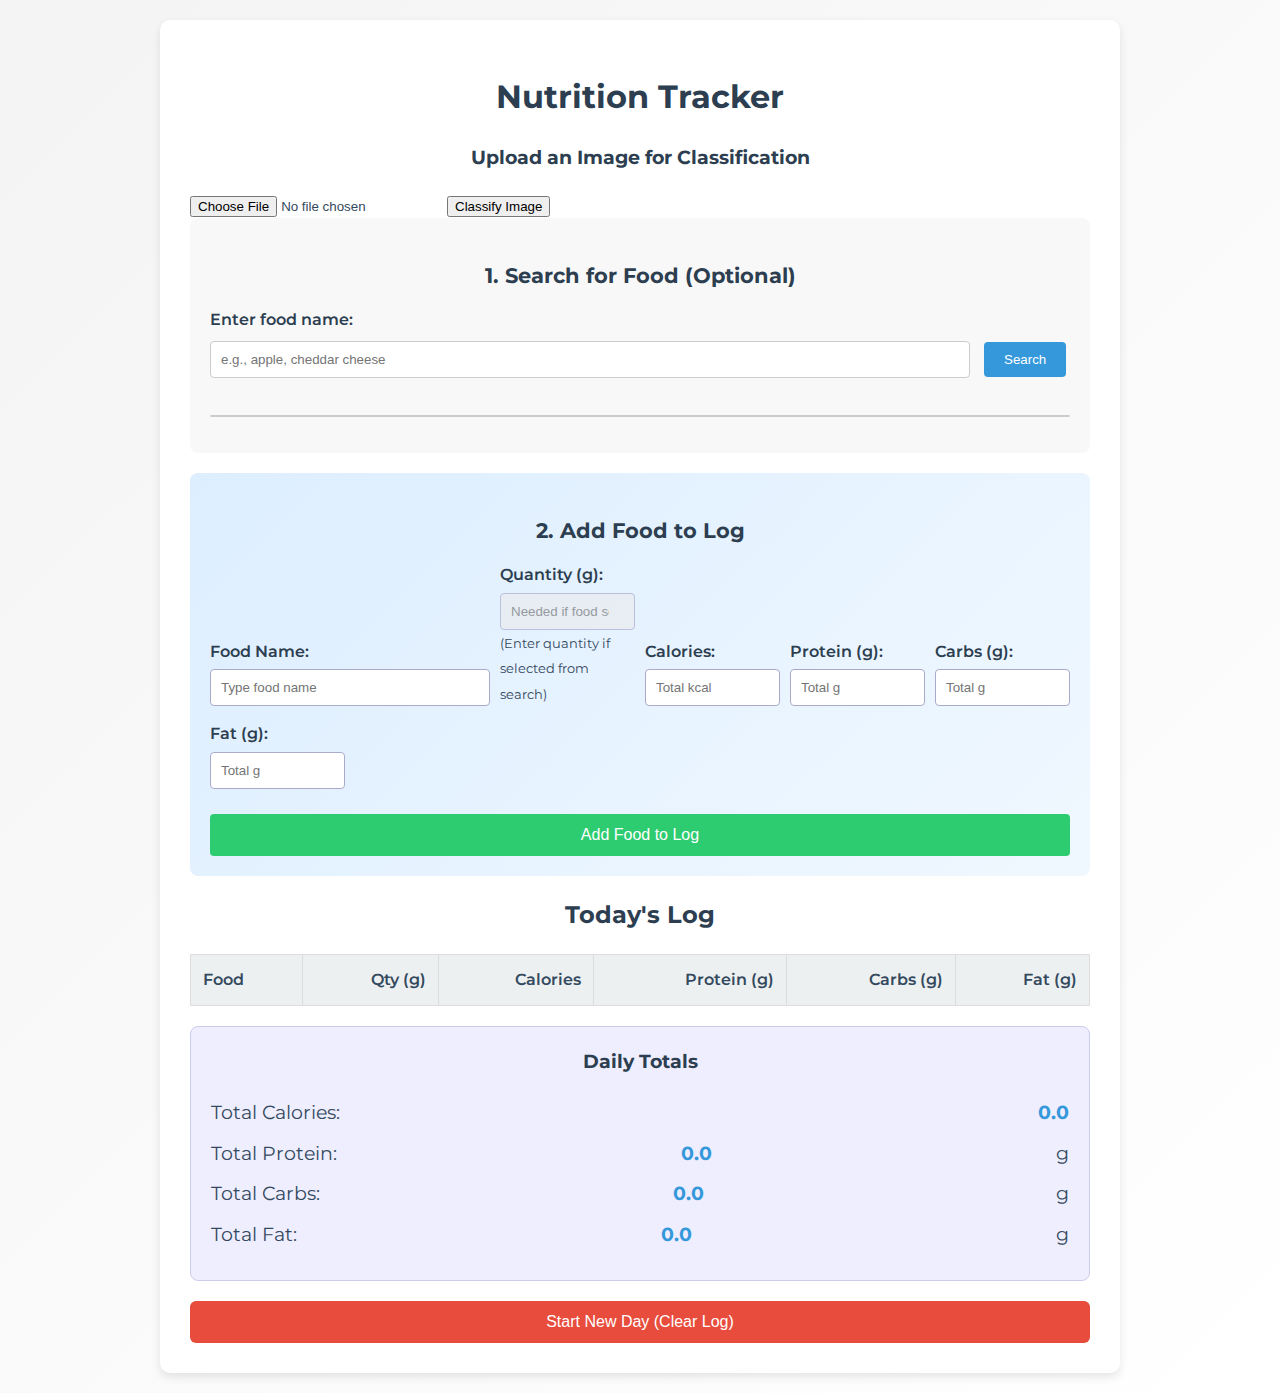
<file: index.html>
<!DOCTYPE html>
<html lang="en">
<head>
  <meta charset="UTF-8">
  <meta name="viewport" content="width=device-width, initial-scale=1.0">
  <title>Nutrition Tracker - Search & Manual</title>
  <!-- Import a modern, clean font -->
  <link href="https://fonts.googleapis.com/css2?family=Montserrat:wght@400;600&display=swap" rel="stylesheet">
  <style>
    /* CSS Variables for consistent color theming */
    :root {
      --primary: #2c3e50;        /* Dark blue-gray for text and headings */
      --secondary: #ecf0f1;      /* Light grey for background accents */
      --accent: #e74c3c;         /* Accent red for alerts or important info */
      --button-bg: #3498db;      /* Blue for primary buttons */
      --button-bg-hover: #2980b9;/* Darker blue for hover states */
      --success: #2ecc71;        /* Green, used for success cues */
      --light: #f4f4f4;          /* Light background color */
      --dark: #34495e;           /* Slightly darker shade for text */
    }

    /* Basic Reset and Body Styling */
    body {
      font-family: 'Montserrat', sans-serif;
      line-height: 1.6;
      margin: 0;
      padding: 20px;
      background: linear-gradient(135deg, var(--light), #ffffff);
      color: var(--dark);
    }

    .container {
      max-width: 900px;
      margin: auto;
      background: #fff;
      padding: 30px;
      border-radius: 10px;
      box-shadow: 0 4px 10px rgba(0, 0, 0, 0.1);
    }

    /* Headings */
    h1, h2, h3 {
      text-align: center;
      color: var(--primary);
      margin-bottom: 20px;
    }

    /* Table Styling */
    table {
      width: 100%;
      border-collapse: collapse;
      margin-bottom: 20px;
    }
    th, td {
      border: 1px solid #ddd;
      padding: 12px;
      text-align: right;
      transition: background-color 0.3s ease;
    }
    th:first-child, td:first-child {
      text-align: left;
    }
    th {
      background-color: var(--secondary);
      font-weight: 600;
    }
    tr:nth-child(even) {
      background-color: #fafafa;
    }
    tr:hover {
      background-color: #f1f1f1;
    }

    /* Daily Totals Section */
    #totals {
      background-color: #eef;
      padding: 20px;
      border-radius: 8px;
      border: 1px solid #cce;
      margin-bottom: 20px;
    }
    #totals h3 {
      margin-top: 0;
      color: var(--primary);
    }
    #totals p {
      margin: 10px 0;
      font-size: 1.2em;
      display: flex;
      justify-content: space-between;
    }
    #totals span {
      font-weight: bold;
      color: var(--button-bg);
    }

    /* Reset Button Styling */
    #reset-button {
      display: block;
      width: 100%;
      padding: 12px 15px;
      background-color: var(--accent);
      color: white;
      border: none;
      border-radius: 6px;
      cursor: pointer;
      font-size: 1em;
      transition: background-color 0.3s ease, transform 0.2s ease;
      margin-top: 20px;
    }
    #reset-button:hover {
      background-color: #c0392b;
      transform: scale(1.02);
    }

    /* Search Section */
    #search-section {
      margin-bottom: 20px;
      padding: 20px;
      background-color: #f8f8f8;
      border-radius: 8px;
    }
    #search-section h3 {
      margin-bottom: 15px;
      font-size: 1.3em;
    }
    #search-section label {
      display: block;
      margin-bottom: 8px;
      font-weight: 600;
      color: var(--primary);
    }
    #search-section input[type="text"] {
      width: calc(100% - 100px);
      padding: 10px;
      margin-right: 10px;
      border: 1px solid #ccc;
      border-radius: 4px;
      box-sizing: border-box;
      transition: border-color 0.3s ease;
    }
    #search-section input[type="text"]:focus {
      border-color: var(--button-bg);
      outline: none;
    }
    #search-section button {
      padding: 10px 20px;
      background-color: var(--button-bg);
      color: white;
      border: none;
      border-radius: 4px;
      cursor: pointer;
      transition: background-color 0.3s ease, transform 0.2s ease;
    }
    #search-section button:hover {
      background-color: var(--button-bg-hover);
      transform: translateY(-2px);
    }
    #search-results {
      list-style: none;
      padding: 0;
      margin-top: 10px;
      max-height: 180px;
      overflow-y: auto;
      border: 1px solid #ccc;
      border-radius: 4px;
      background-color: #fff;
    }
    #search-results li {
      padding: 10px 15px;
      cursor: pointer;
      border-bottom: 1px solid #eee;
      transition: background-color 0.3s ease;
    }
    #search-results li:last-child {
      border-bottom: none;
    }
    #search-results li:hover {
      background-color: #f0f0f0;
    }
    #search-results li.no-results {
      font-style: italic;
      color: #888;
      cursor: default;
    }
    #search-status {
      font-style: italic;
      color: #555;
      margin-top: 8px;
      min-height: 1.2em;
    }

    /* Add Food Form Section */
    #food-form-section {
      padding: 20px;
      background: linear-gradient(135deg, #ddeeff, #f0f8ff);
      border-radius: 8px;
      margin-bottom: 20px;
    }
    #food-form-section h3 {
      margin-bottom: 15px;
      font-size: 1.3em;
    }
    #food-form {
      display: grid;
      grid-template-columns: repeat(auto-fit, minmax(120px, 1fr));
      gap: 15px 10px;
      align-items: flex-end;
    }
    /* Span name across more columns if possible */
    #food-name-group {
      grid-column: 1 / span 2;
      display: flex;
      flex-direction: column;
    }
    #food-name-wrapper {
      display: flex;
      align-items: center;
      width: 100%;
    }
    #food-name {
      flex-grow: 1;
    }
    #clear-selection-button {
      margin-left: 5px;
      padding: 6px 10px;
      font-size: 0.9em;
      background-color: #ffc107;
      border: none;
      color: #333;
      border-radius: 3px;
      cursor: pointer;
      flex-shrink: 0;
      height: 36px;
      line-height: 1.5;
      transition: background-color 0.3s ease;
    }
    #clear-selection-button:hover {
      background-color: #e0a800;
    }
    /* Quantity group styling */
    #quantity-group {
      grid-column: 3 / span 1;
    }
    /* Label styling for form inputs */
    #food-form label {
      display: block;
      margin-bottom: 5px;
      font-weight: 600;
      color: var(--primary);
    }
    #food-form input[type="text"],
    #food-form input[type="number"] {
      width: 100%;
      padding: 10px;
      border: 1px solid #aac;
      border-radius: 4px;
      box-sizing: border-box;
      transition: border-color 0.3s ease;
    }
    #food-form input[type="text"]:focus,
    #food-form input[type="number"]:focus {
      border-color: var(--button-bg);
      outline: none;
    }
    /* Style disabled or readonly inputs */
    #food-form input:disabled,
    #food-form input:read-only {
      background-color: #e9ecef;
      cursor: not-allowed;
      opacity: 0.7;
    }
    #add-food-button-wrapper {
      grid-column: 1 / -1;
      margin-top: 10px;
    }
    #food-form button[type="submit"] {
      width: 100%;
      padding: 12px;
      background-color: var(--success);
      color: white;
      border: none;
      border-radius: 4px;
      cursor: pointer;
      font-size: 1em;
      transition: background-color 0.3s ease, transform 0.2s ease;
    }
    #food-form button[type="submit"]:hover {
      background-color: #27ae60;
      transform: translateY(-2px);
    }

    /* Responsive adjustments for smaller screens */
    @media (max-width: 700px) {
      #food-name-group, #quantity-group, #calories-group, #protein-group, #carbs-group, #fat-group {
        grid-column: 1 / -1;
      }
      #add-food-button-wrapper {
        grid-column: 1 / -1;
      }
      #search-section input[type="text"] {
        width: calc(100% - 95px);
      }
      #totals p {
        flex-direction: column;
        align-items: flex-start;
      }
      #totals span {
        margin-left: 0;
        margin-top: 3px;
      }
    }
  </style>
</head>
<body>
  <div class="container">
    <h1>Nutrition Tracker</h1>
    <div id="upload-section">
        <h3>Upload an Image for Classification</h3>
        <form id="upload-form">
          <input type="file" name="file" accept="image/*" required>
          <button type="submit">Classify Image</button>
        </form>
        <div id="upload-status"></div>
    </div>
      

    <!-- Search Section -->
    <div id="search-section">
      <h3>1. Search for Food (Optional)</h3>
      <label for="food-search">Enter food name:</label>
      <div>
        <input type="text" id="food-search" placeholder="e.g., apple, cheddar cheese">
        <button id="search-button">Search</button>
      </div>
      <div id="search-status"></div>
      <ul id="search-results"></ul>
    </div>

    <!-- Add Food Section -->
    <div id="food-form-section">
      <h3>2. Add Food to Log</h3>
      <form id="food-form">
        <div id="food-name-group">
          <label for="food-name">Food Name:</label>
          <div id="food-name-wrapper">
            <input type="text" id="food-name" required placeholder="Type name or select from search">
            <button type="button" id="clear-selection-button" title="Clear selection and enable manual entry">Manual</button>
          </div>
        </div>

        <div id="quantity-group">
          <label for="quantity">Quantity (g):</label>
          <input type="number" id="quantity" min="1" step="any" placeholder="Needed if food selected">
          <small>(Enter quantity if selected from search)</small>
        </div>

        <div id="calories-group">
          <label for="calories">Calories:</label>
          <input type="number" id="calories" min="0" step="any" placeholder="Total kcal">
        </div>

        <div id="protein-group">
          <label for="protein">Protein (g):</label>
          <input type="number" id="protein" min="0" step="any" placeholder="Total g">
        </div>

        <div id="carbs-group">
          <label for="carbs">Carbs (g):</label>
          <input type="number" id="carbs" min="0" step="any" placeholder="Total g">
        </div>

        <div id="fat-group">
          <label for="fat">Fat (g):</label>
          <input type="number" id="fat" min="0" step="any" placeholder="Total g">
        </div>

        <div id="add-food-button-wrapper">
          <button type="submit">Add Food to Log</button>
        </div>
      </form>
    </div>

    <h2>Today's Log</h2>
    <table>
      <thead>
        <tr>
          <th>Food</th>
          <th>Qty (g)</th>
          <th>Calories</th>
          <th>Protein (g)</th>
          <th>Carbs (g)</th>
          <th>Fat (g)</th>
        </tr>
      </thead>
      <tbody id="food-list">
        <!-- Food items will be added here -->
      </tbody>
    </table>

    <div id="totals">
      <h3>Daily Totals</h3>
      <p>Total Calories: <span id="total-calories">0</span></p>
      <p>Total Protein: <span id="total-protein">0</span> g</p>
      <p>Total Carbs: <span id="total-carbs">0</span> g</p>
      <p>Total Fat: <span id="total-fat">0</span> g</p>
    </div>

    <button id="reset-button">Start New Day (Clear Log)</button>
  </div>

  <script>
    // --- DOM Elements ---
    const searchInput = document.getElementById('food-search');
    const searchButton = document.getElementById('search-button');
    const searchResultsList = document.getElementById('search-results');
    const searchStatus = document.getElementById('search-status');

    const foodForm = document.getElementById('food-form');
    const foodNameInput = document.getElementById('food-name');
    const quantityInput = document.getElementById('quantity');
    const caloriesInput = document.getElementById('calories');
    const proteinInput = document.getElementById('protein');
    const carbsInput = document.getElementById('carbs');
    const fatInput = document.getElementById('fat');
    const clearSelectionButton = document.getElementById('clear-selection-button');

    const foodListTableBody = document.getElementById('food-list');
    const totalCaloriesEl = document.getElementById('total-calories');
    const totalProteinEl = document.getElementById('total-protein');
    const totalCarbsEl = document.getElementById('total-carbs');
    const totalFatEl = document.getElementById('total-fat');

    const resetButton = document.getElementById('reset-button');

    // --- State Variables ---
    let foodLog = [];
    let selectedFoodNutrients = null; // Holds nutrients per 100g for the searched food
    let isManualMode = true; // Start in manual mode

    // --- API Configuration ---
    const OFF_API_URL = 'https://world.openfoodfacts.org/cgi/search.pl';

    // --- Functions ---

    function loadData() {
      const savedData = localStorage.getItem('foodLogData');
      foodLog = savedData ? JSON.parse(savedData) : [];
      renderFoodList();
      renderTotals();
      updateFormMode();
    }

    function saveData() {
      localStorage.setItem('foodLogData', JSON.stringify(foodLog));
    }

    // Update form fields based on the mode (manual or search-selected)
    function updateFormMode() {
      if (isManualMode) {
        foodNameInput.readOnly = false;
        foodNameInput.placeholder = "Type food name";

        quantityInput.disabled = true;
        quantityInput.value = '';
        quantityInput.required = false;

        caloriesInput.disabled = false;
        proteinInput.disabled = false;
        carbsInput.disabled = false;
        fatInput.disabled = false;

        caloriesInput.required = true;
        proteinInput.required = true;
        carbsInput.required = true;
        fatInput.required = true;

        clearSelectionButton.style.display = 'none';
      } else {
        foodNameInput.readOnly = true;
        foodNameInput.placeholder = "Select food from search";

        quantityInput.disabled = false;
        quantityInput.required = true;

        caloriesInput.disabled = true;
        proteinInput.disabled = true;
        carbsInput.disabled = true;
        fatInput.disabled = true;

        caloriesInput.value = '';
        proteinInput.value = '';
        carbsInput.value = '';
        fatInput.value = '';
        caloriesInput.required = false;
        proteinInput.required = false;
        carbsInput.required = false;
        fatInput.required = false;

        clearSelectionButton.style.display = 'inline-block';
      }
    }

    function renderFoodList() {
      foodListTableBody.innerHTML = '';
      foodLog.forEach(food => {
        const row = document.createElement('tr');
        const quantityDisplay = (food.quantity === null || food.quantity === undefined) ? '-' : food.quantity.toFixed(0);
        row.innerHTML = `
          <td>${food.name}</td>
          <td>${quantityDisplay}</td>
          <td>${food.calories.toFixed(1)}</td>
          <td>${food.protein.toFixed(1)}</td>
          <td>${food.carbs.toFixed(1)}</td>
          <td>${food.fat.toFixed(1)}</td>
        `;
        foodListTableBody.appendChild(row);
      });
    }

    function renderTotals() {
      const totals = foodLog.reduce((acc, food) => {
        acc.calories += Number(food.calories) || 0;
        acc.protein += Number(food.protein) || 0;
        acc.carbs += Number(food.carbs) || 0;
        acc.fat += Number(food.fat) || 0;
        return acc;
      }, { calories: 0, protein: 0, carbs: 0, fat: 0 });

      totalCaloriesEl.textContent = totals.calories.toFixed(1);
      totalProteinEl.textContent = totals.protein.toFixed(1);
      totalCarbsEl.textContent = totals.carbs.toFixed(1);
      totalFatEl.textContent = totals.fat.toFixed(1);
    }

    function displaySearchResults(products) {
      searchResultsList.innerHTML = '';
      searchStatus.textContent = '';

      if (!products || products.length === 0) {
        searchResultsList.innerHTML = '<li class="no-results">No results found. Try different keywords or enter manually below.</li>';
        return;
      }

      const validProducts = products.filter(p => p.nutriments && p.product_name);
      if (validProducts.length === 0) {
        searchResultsList.innerHTML = '<li class="no-results">Found items, but none had nutrient data. Enter manually below.</li>';
        return;
      }

      validProducts.slice(0, 10).forEach(product => {
        const li = document.createElement('li');
        const productName = product.product_name_en || product.product_name;
        li.textContent = productName;
        li.dataset.nutrients = JSON.stringify({
          name: productName,
          calories: product.nutriments['energy-kcal_100g'] || (product.nutriments['energy_100g'] / 4.184) || 0,
          protein: product.nutriments.proteins_100g || 0,
          carbs: product.nutriments.carbohydrates_100g || 0,
          fat: product.nutriments.fat_100g || 0
        });
        li.addEventListener('click', handleResultSelection);
        searchResultsList.appendChild(li);
      });
    }

    function handleResultSelection(event) {
      const selectedLi = event.target;
      const nutrients = JSON.parse(selectedLi.dataset.nutrients);
      selectedFoodNutrients = nutrients;
      foodNameInput.value = nutrients.name;
      isManualMode = false;
      updateFormMode();
      searchResultsList.innerHTML = '';
      searchInput.value = '';
      searchStatus.textContent = `Selected: ${nutrients.name}. Enter quantity (g) below.`;
      quantityInput.focus();
    }

    function clearSelectionAndEnableManual() {
      selectedFoodNutrients = null;
      isManualMode = true;
      foodNameInput.value = '';
      foodNameInput.focus();
      searchStatus.textContent = '';
      updateFormMode();
    }

    async function handleSearch(event) {
      event.preventDefault();
      const searchTerm = searchInput.value.trim();
      if (!searchTerm) {
        searchStatus.textContent = 'Please enter a food to search.';
        return;
      }
      searchStatus.textContent = 'Searching...';
      searchResultsList.innerHTML = '';
      const url = `${OFF_API_URL}?search_terms=${encodeURIComponent(searchTerm)}&search_simple=1&action=process&json=1&page_size=20`;
      try {
        const response = await fetch(url);
        if (!response.ok) throw new Error(`HTTP error! status: ${response.status}`);
        const data = await response.json();
        displaySearchResults(data.products);
      } catch (error) {
        console.error("API Error:", error);
        searchStatus.textContent = 'Error fetching data. Check console or enter manually.';
        searchResultsList.innerHTML = '<li class="no-results">Search failed.</li>';
      }
    }

    function handleAddFood(event) {
      event.preventDefault();
      let foodToAdd = null;

      if (isManualMode) {
        const foodName = foodNameInput.value.trim();
        const calories = parseFloat(caloriesInput.value);
        const protein = parseFloat(proteinInput.value);
        const carbs = parseFloat(carbsInput.value);
        const fat = parseFloat(fatInput.value);
        if (!foodName) {
          alert("Please enter a food name.");
          foodNameInput.focus();
          return;
        }
        if (isNaN(calories) || isNaN(protein) || isNaN(carbs) || isNaN(fat)) {
          alert("Please enter valid numbers for all nutrients (Calories, Protein, Carbs, Fat).");
          return;
        }
        if (calories < 0 || protein < 0 || carbs < 0 || fat < 0) {
          alert("Nutrient values cannot be negative.");
          return;
        }
        foodToAdd = {
          name: foodName,
          quantity: null,
          calories: calories,
          protein: protein,
          carbs: carbs,
          fat: fat
        };
      } else {
        if (!selectedFoodNutrients) {
          alert("Internal error: No food selected but not in manual mode. Please clear selection or select a food.");
          return;
        }
        const quantity = parseFloat(quantityInput.value);
        if (isNaN(quantity) || quantity <= 0) {
          alert("Please enter a valid quantity (greater than 0) for the selected food.");
          quantityInput.focus();
          return;
        }
        const scale = quantity / 100;
        foodToAdd = {
          name: selectedFoodNutrients.name,
          quantity: quantity,
          calories: (selectedFoodNutrients.calories || 0) * scale,
          protein: (selectedFoodNutrients.protein || 0) * scale,
          carbs: (selectedFoodNutrients.carbs || 0) * scale,
          fat: (selectedFoodNutrients.fat || 0) * scale
        };
      }

      if (foodToAdd) {
        foodLog.push(foodToAdd);
        renderFoodList();
        renderTotals();
        saveData();
        foodForm.reset();
        clearSelectionAndEnableManual();
        searchInput.focus();
      }
    }

    function handleResetLog() {
      if (confirm("Are you sure you want to clear the entire log and start a new day?")) {
        foodLog = [];
        renderFoodList();
        renderTotals();
        saveData();
        foodForm.reset();
        searchInput.value = '';
        searchResultsList.innerHTML = '';
        clearSelectionAndEnableManual();
        searchStatus.textContent = 'Log cleared. Ready for a new day!';
      }
    }

    // --- Event Listeners ---
    searchButton.addEventListener('click', handleSearch);
    searchInput.addEventListener('keypress', (e) => { if (e.key === 'Enter') handleSearch(e); });
    clearSelectionButton.addEventListener('click', clearSelectionAndEnableManual);
    foodForm.addEventListener('submit', handleAddFood);
    resetButton.addEventListener('click', handleResetLog);

    // --- Initial Load ---
    document.addEventListener('DOMContentLoaded', loadData);
    // --- Image Upload Section ---
const uploadForm = document.getElementById('upload-form');
const imageInput = document.getElementById('image-input');
const uploadStatus = document.getElementById('upload-status');

uploadForm.addEventListener('submit', async (e) => {
  e.preventDefault();
  uploadStatus.textContent = 'Uploading and classifying image...';

  const file = imageInput.files[0];
  if (!file) {
    uploadStatus.textContent = 'Please select an image file.';
    return;
  }
  
  const formData = new FormData();
  formData.append('file', file);

  try {
    const response = await fetch('/classify', {
      method: 'POST',
      body: formData,
    });
    if (!response.ok) throw new Error(`Server responded with ${response.status}`);
    
    const data = await response.json();
    if (data.error) {
      uploadStatus.textContent = `Error: ${data.error}`;
      return;
    }

    // Use returned data to update the food form:
    // Fill the food name input with the predicted class and fill nutrient fields if available.
    document.getElementById('food-name').value = data.predicted_class;
    const nutrients = data.nutrients;
    if (nutrients) {
      // If the returned nutritional info is per 100g, the user can later scale it with their quantity.
      // Here we prefill the fields for manual adjustment:
      document.getElementById('calories').value = nutrients.calories;
      document.getElementById('protein').value = nutrients.protein;
      document.getElementById('carbs').value = nutrients.carbs;
      document.getElementById('fat').value = nutrients.fat;
    }

    // Optional: Switch the form to a non-manual (selection) mode if desired.
    uploadStatus.textContent = `Image classified as: ${data.predicted_class}. You can adjust details if needed.`;
  } catch (error) {
    console.error("Error during image classification:", error);
    uploadStatus.textContent = 'Error during classification. Please try again.';
  }
});
  </script>
</body>
</htmll>
</file>
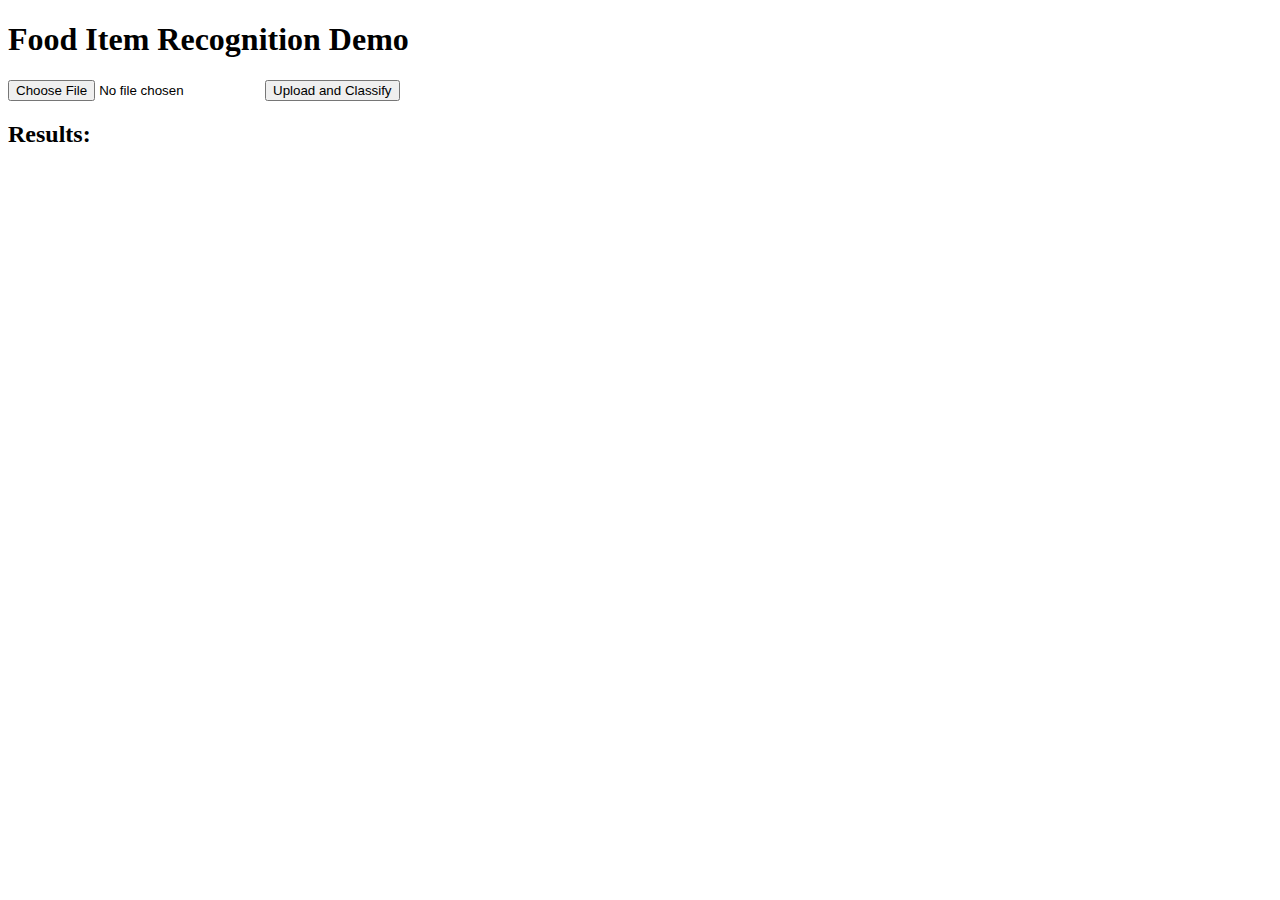
<file: test.html>
<!DOCTYPE html>
<html lang="en">
  <head>
    <meta charset="UTF-8">
    <title>Food Item Recognition Demo</title>
  </head>
  <body>
    <h1>Food Item Recognition Demo</h1>
    <form id="uploadForm" enctype="multipart/form-data">
      <input type="file" name="file" accept="image/*" required>
      <button type="submit">Upload and Classify</button>
    </form>
    <h2>Results:</h2>
    <pre id="results"></pre>

    <script>
      // When the form is submitted, prevent the default page reload and use fetch to send the image.
      document.getElementById("uploadForm").addEventListener("submit", function(e) {
        e.preventDefault();
        const formData = new FormData(this);

        fetch("/classify", {
          method: "POST",
          body: formData
        })
          .then(response => {
            if (!response.ok) {
              throw new Error('Network response was not ok, status: ' + response.status);
            }
            return response.json();
          })
          .then(data => {
            document.getElementById("results").textContent = JSON.stringify(data, null, 2);
          })
          .catch(err => {
            document.getElementById("results").textContent = "Error: " + err;
          });
      });
    </script>
  </body>
</html>
</file>
